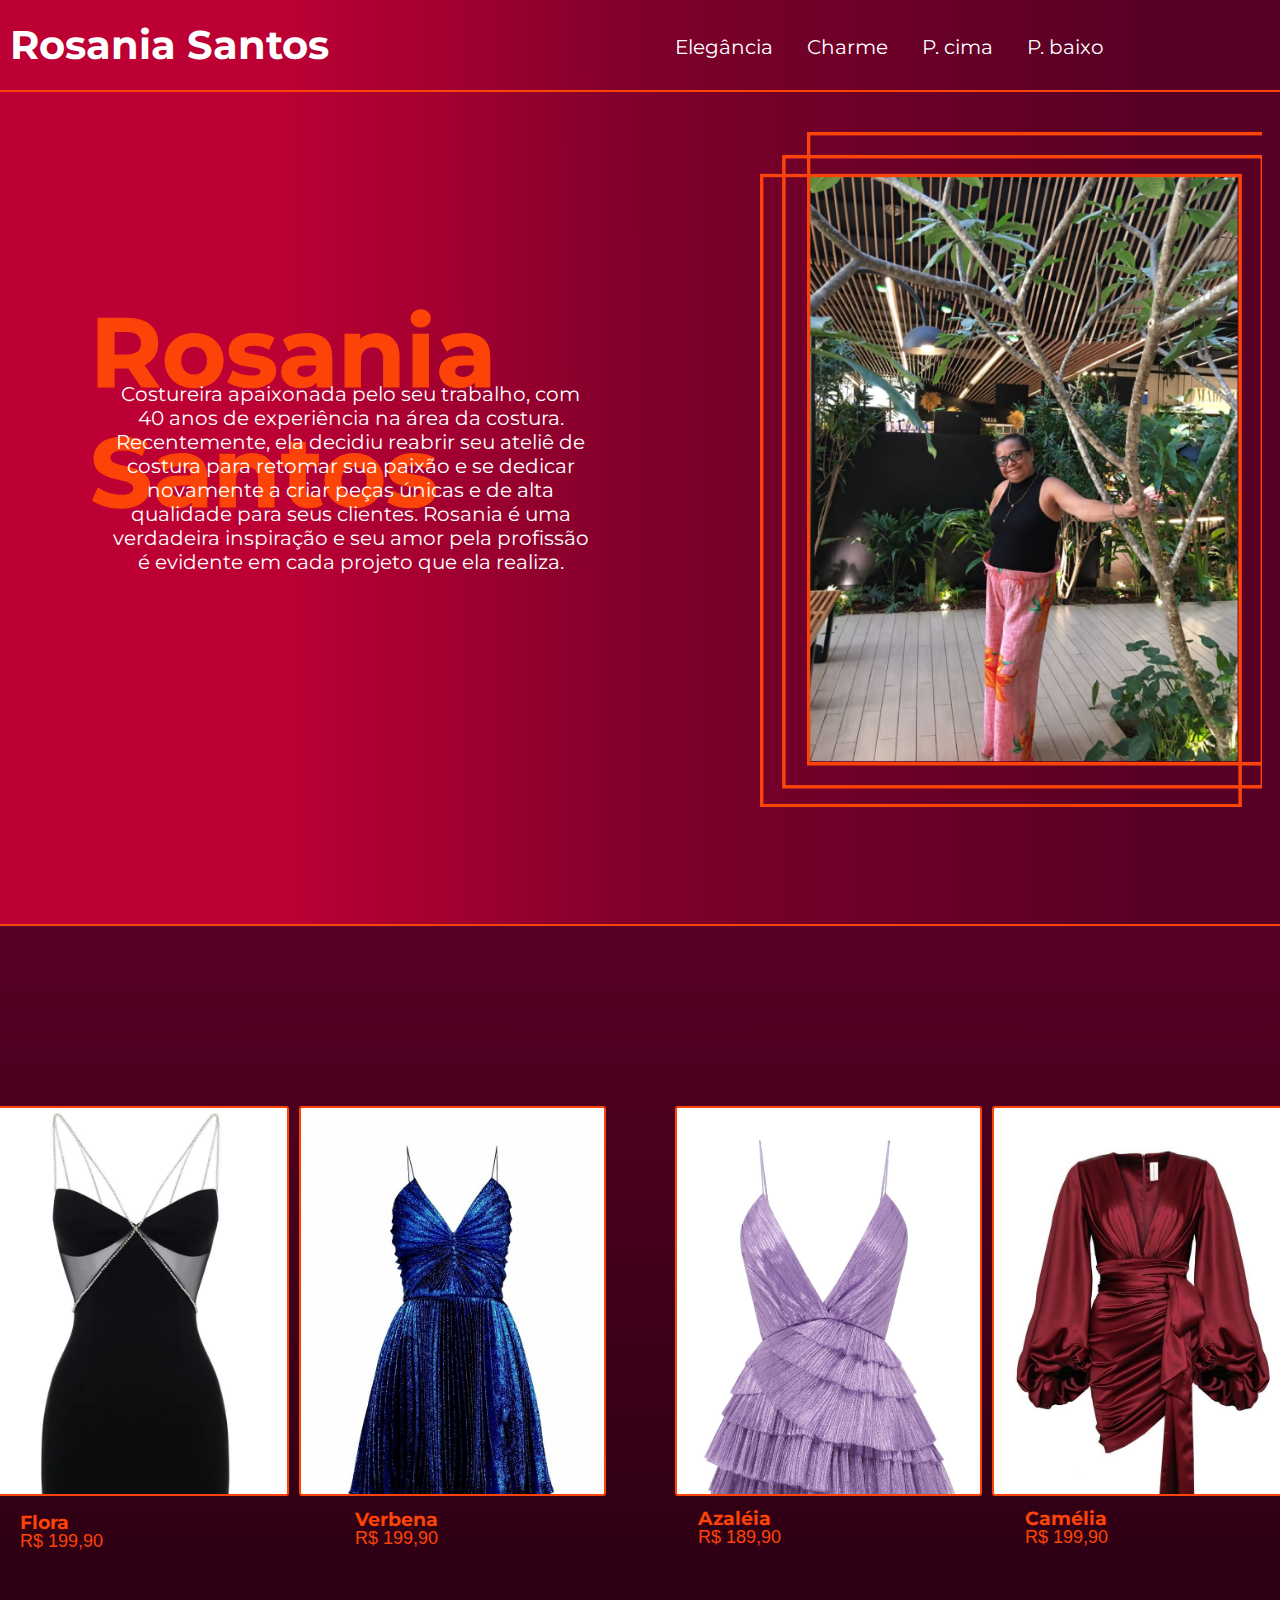
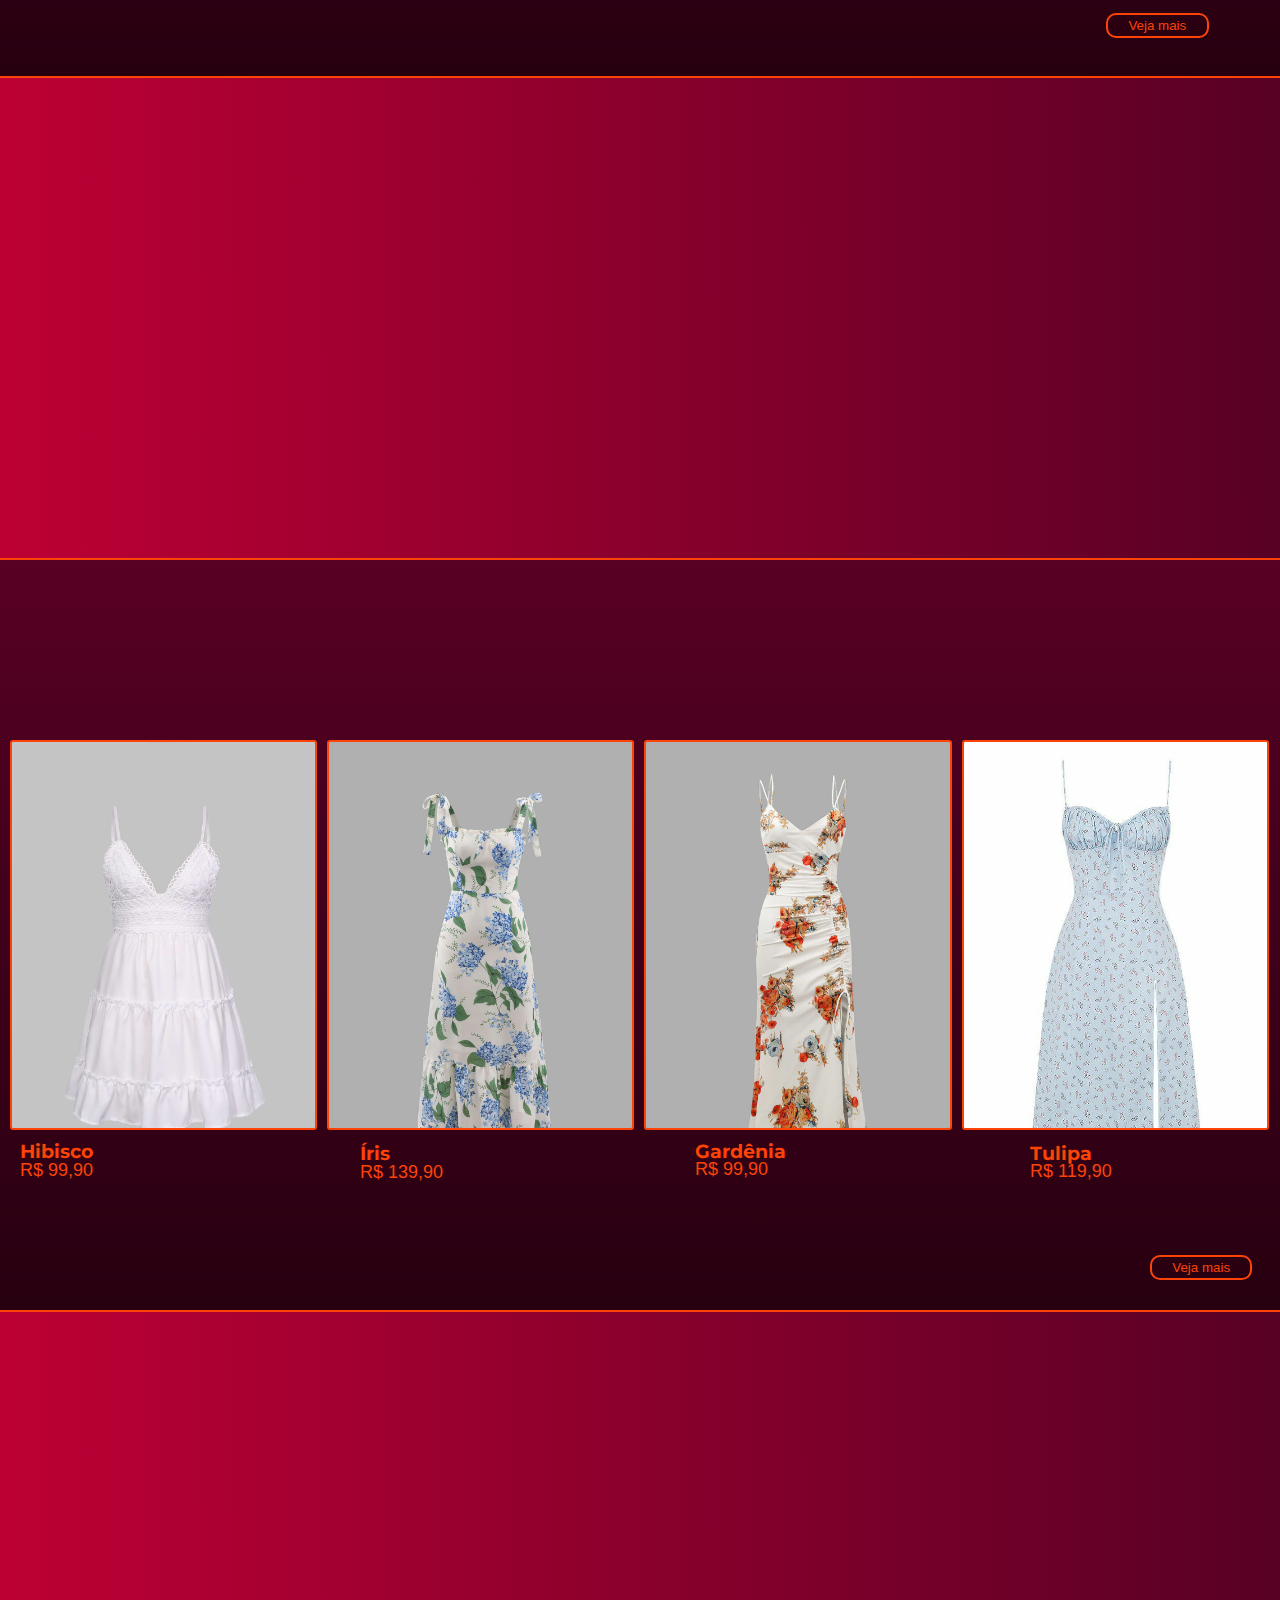
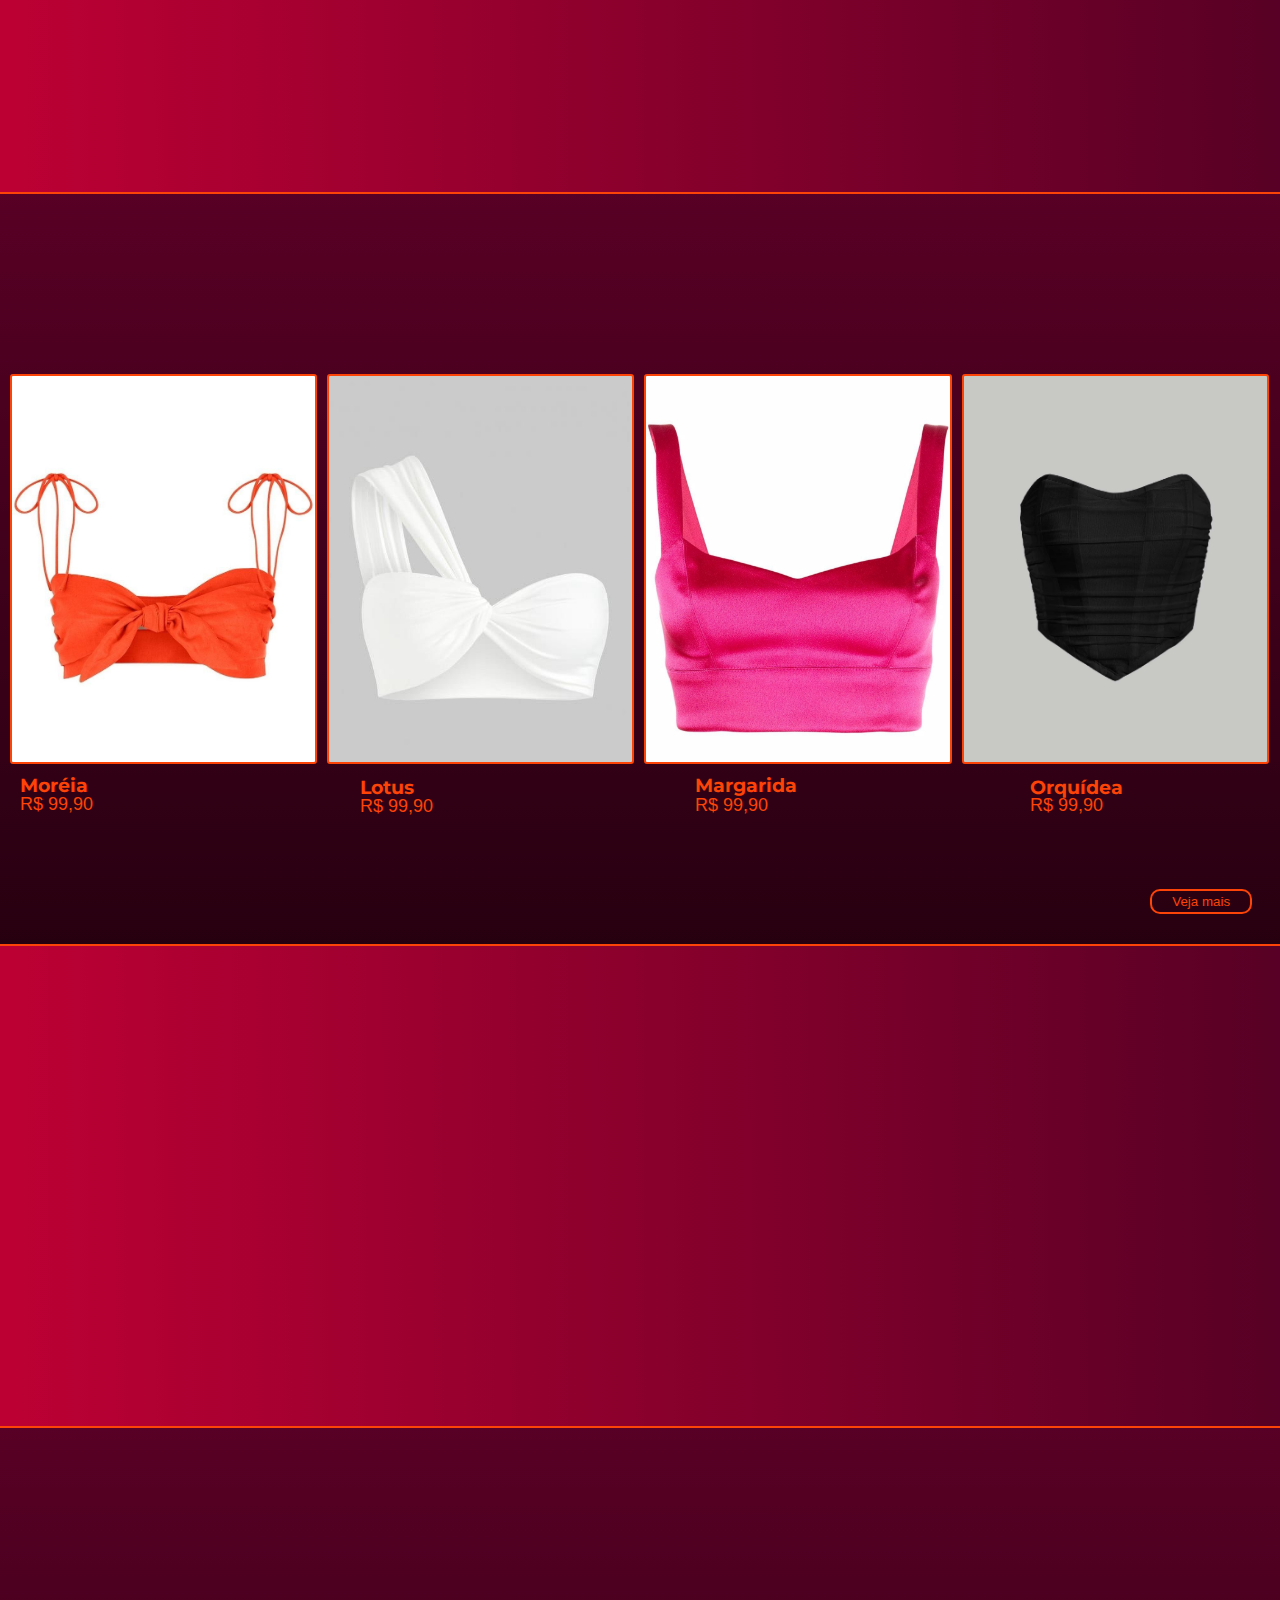
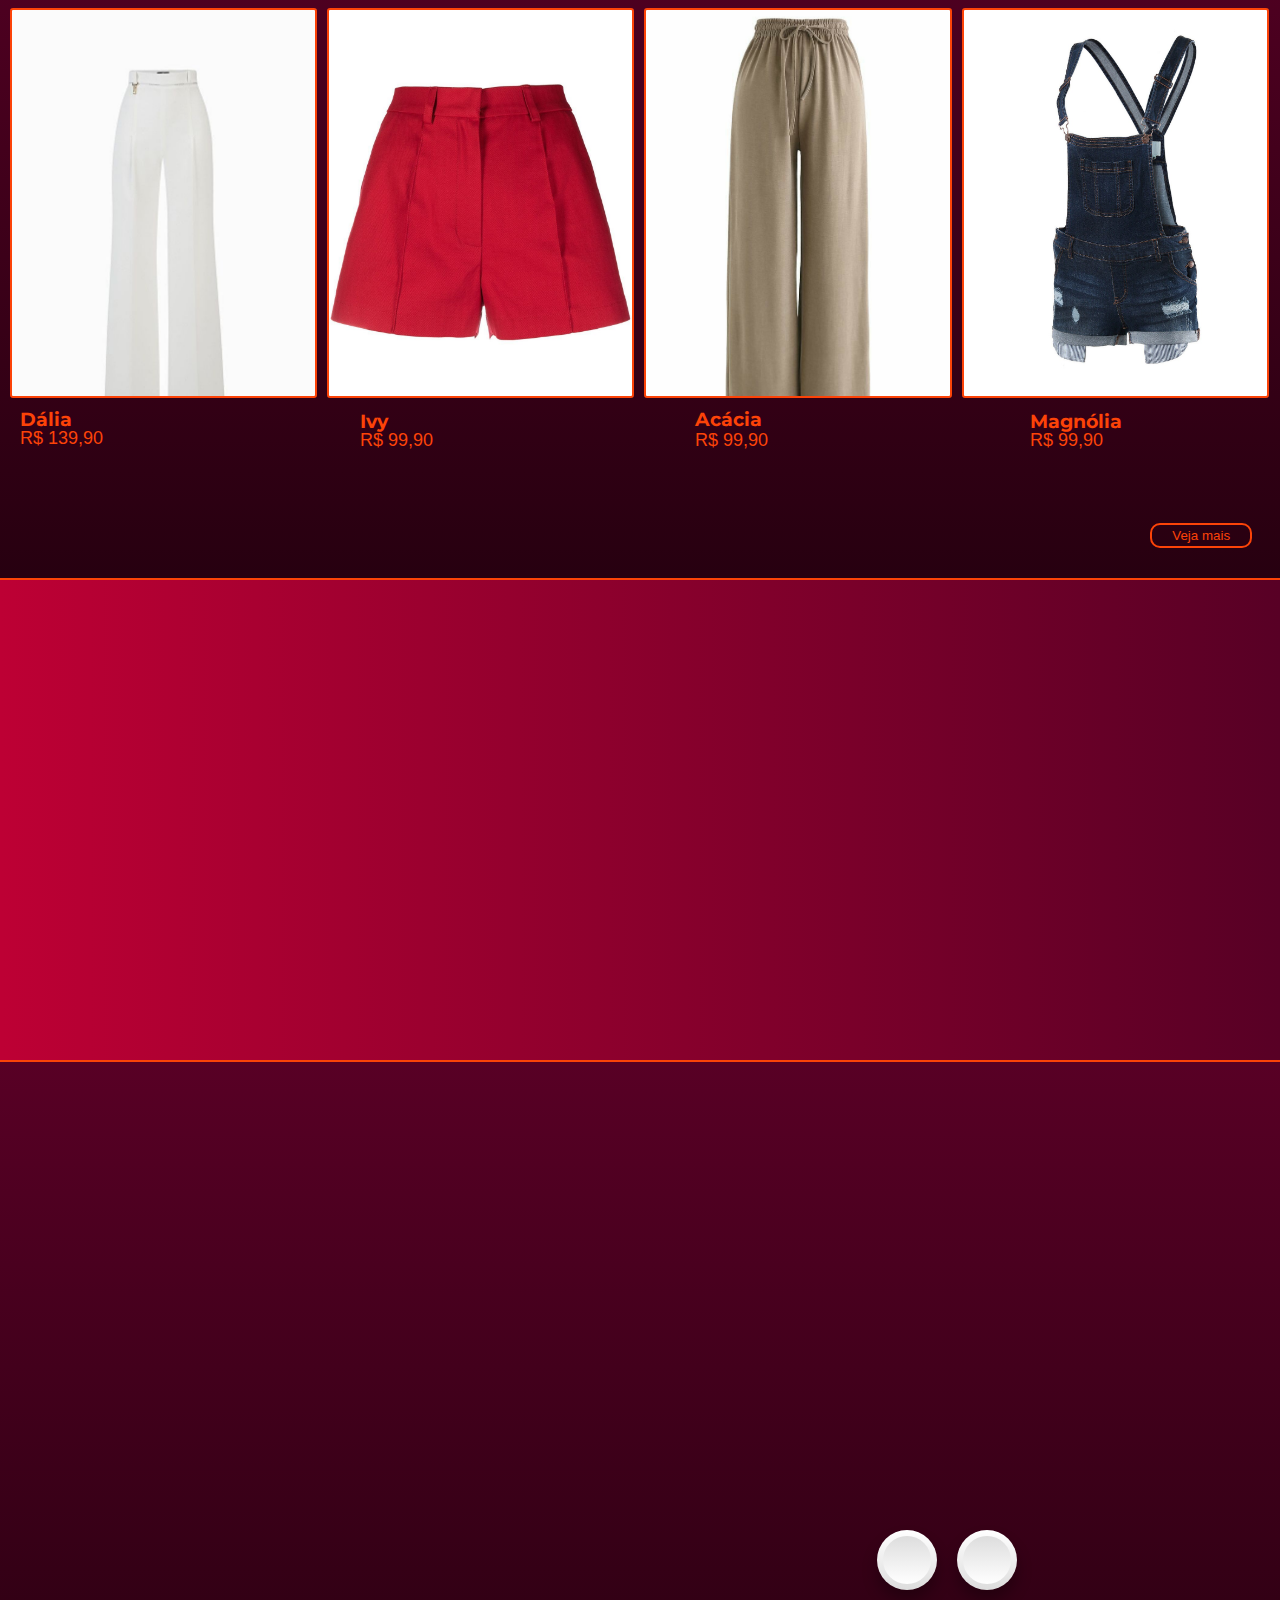
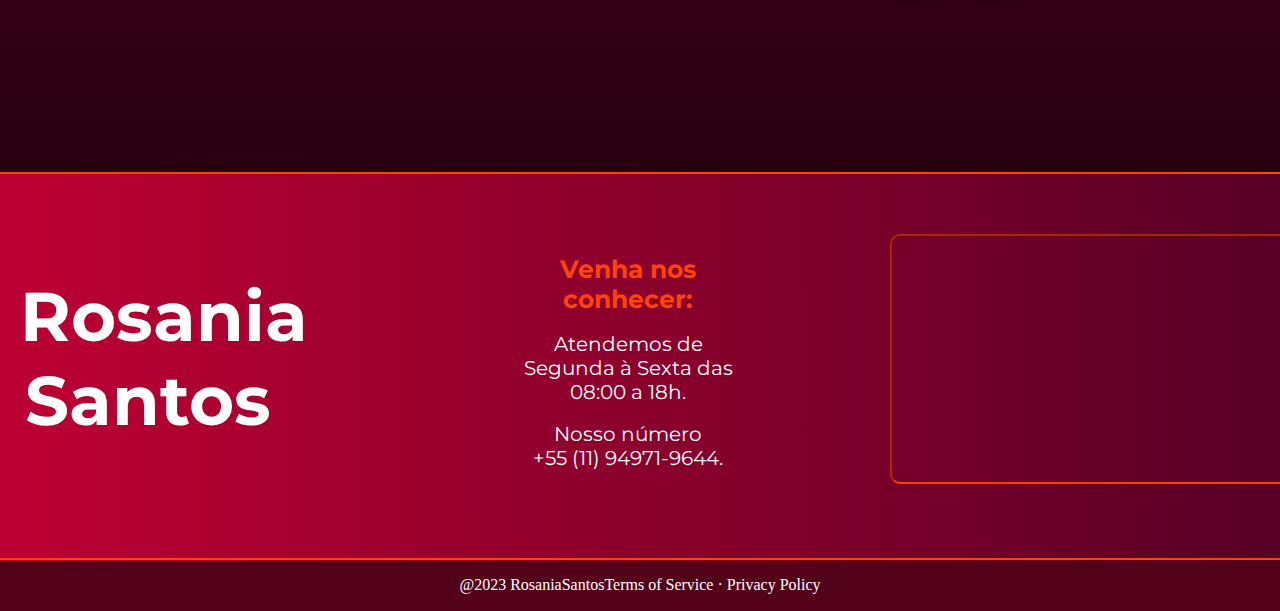
<file: index.html>
<!DOCTYPE html>
<html lang="en">
<head>
    <meta charset="UTF-8">
    <meta http-equiv="X-UA-Compatible" content="IE=edge">
    <meta name="viewport" content="width=device-width, initial-scale=1.0">
    <title>Rosania Santos</title>
    <link rel="stylesheet" href="https://cdnjs.cloudflare.com/ajax/libs/font-awesome/6.3.0/css/all.min.css" integrity="sha512-SzlrxWUlpfuzQ+pcUCosxcglQRNAq/DZjVsC0lE40xsADsfeQoEypE+enwcOiGjk/bSuGGKHEyjSoQ1zVisanQ==" crossorigin="anonymous" referrerpolicy="no-referrer" />
    <link rel="stylesheet" href="./style.css" type="text/css">
    <link rel="preconnect" href="https://fonts.googleapis.com">
    <link rel="preconnect" href="https://fonts.gstatic.com" crossorigin>
    <link rel="stylesheet" href="https://cdnjs.cloudflare.com/ajax/libs/font-awesome/6.3.0/css/all.min.css" integrity="sha512-SzlrxWUlpfuzQ+pcUCosxcglQRNAq/DZjVsC0lE40xsADsfeQoEypE+enwcOiGjk/bSuGGKHEyjSoQ1zVisanQ==" crossorigin="anonymous" referrerpolicy="no-referrer" />   
    <link href="https://fonts.googleapis.com/css2?family=Montserrat:wght@100&display=swap" rel="stylesheet">
    <link href="https://unpkg.com/aos@2.3.1/dist/aos.css" rel="stylesheet">
</head>
<body>
    <main>
        <header>
            <h1>Rosania Santos</h1>
            <nav class="nav" id="nav">
                <ul>
                    <li><a href="#">Elegância</a></li>
                    <li><a href="#">Charme</a></li>
                    <li><a href="#">P. cima</a></li>
                    <li><a href="#">P. baixo</a></li>
                  </ul>
            </nav>
            <div class="fast">
                <a href="Usuario/index.html"><i class="fa-solid fa-user fa-2x"></i></a>
                <i class="fa-solid fa-cart-shopping fa-2x"></i>
            </div>
        </header>
        <div class="linha"></div>
        <section>
            <div class="santos">
                <div id="h1"><h1>Rosania Santos</h1></div>
                <div id="p"><p>Costureira apaixonada pelo seu trabalho, com 40 anos de experiência na área da costura. Recentemente, ela decidiu reabrir seu ateliê de costura para retomar sua paixão e se dedicar novamente a criar peças únicas e de alta qualidade para seus clientes. Rosania é uma verdadeira inspiração e seu amor pela profissão é evidente em cada projeto que ela realiza.</p>
                </div>
            </div>
            
            <div class="container">
                <div class="imagem1"></div>
            </div>
        </section>
        <div class="linha"></div>
        <section class="elegancia">
            <div data-aos="fade-right" style="transition: 2.2s;">
                <div class="eleg">
                    <h1 class="eleg"> Elegância</h1>
                </div>
            </div>

            <div class="ele"></div>
            <div class="ele1"></div>
            <div class="ele3"></div>
            <div class="ele4"></div>

            <div class="valores">
                <div id="ele">
                    <h4>Flora</h4>
                    <p>R$ 199,90</p>
                </div>
                <div id="ele1">
                    <h4>Verbena</h4>
                    <p>R$ 199,90</p>
                </div>
                <div id="ele3">
                    <h4>Azaléia</h4>
                    <p>R$ 189,90</p>
                </div>
                <div id="ele4">
                    <h4>Camélia</h4>
                    <p>R$ 199,90</p>
                </div>
                
                    <button id="ele5">Veja mais</button>
            </div>
        </section>
        <div class="linha"></div>
        <section class="container2">
            <div data-aos="fade-right" style="transition: 2.2s;">
                <div id="gabriela"></div>   
                    <div id="gab">
                        <h1 id="h11">Gabriela Silva</h1>
                        <p id="pp">Vestido hortência</p>
                        <button id="gab5">Veja mais</button>
                    </div>
                </div>
            </div>
            
        </section>
        <div class="linha"></div>
        <section class="charme">
            <div data-aos="fade-right" style="transition: 2.2s;">
                <div class="charm">
                    <h1 class="char"> Charme</h1>
                </div>
            </div>
           
            <div class="ela"></div>
            <div class="ela1"></div>
            <div class="ela3"></div>
            <div class="ela4"></div>

            <div class="valores1">
                <div id="elee1">
                    <h4>Hibisco</h4>
                    <p>R$ 99,90</p>
                </div>
                <div id="ele11">
                    <h4>Íris</h4>
                    <p>R$ 139,90</p>
                </div>
                <div id="ele33">
                    <h4>Gardênia</h4>
                    <p>R$ 99,90</p>
                </div>
                <div id="ele44">
                    <h4>Tulipa</h4>
                    <p>R$ 119,90</p>
                </div>
                    <button id="ele55">Veja mais</button>
            </div>
        </section>
        <div class="linha"></div>
        <section class="container3">
            <div data-aos="fade-right" style="transition: 2.2s;">
                <div id="amara"></div>
            <div id="ama">
                <h1 id="h111">Amara Lopez</h1>
                <p id="ppp">Vestido Magnólia</p>
                <button id="ama5">Veja mais</button>
            </div>
            </div>
            
        </section>
        <div class="linha"></div>
        <section class="parte_cima">
            <div data-aos="fade-right" style="transition: 2.2s;">
                <div class="cima">
                    <h1 class="cim"> Parte de cima</h1>
                </div>
            </div>
            
            <div class="eli"></div>
            <div class="eli1"></div>
            <div class="eli3"></div>
            <div class="eli4"></div>

            <div class="valores2">
                <div id="eli1">
                    <h4>Moréia</h4>
                    <p>R$ 99,90</p>
                </div>
                <div id="eli11">
                    <h4>Lotus</h4>
                    <p>R$ 99,90</p>
                </div>
                <div id="eli33">
                    <h4>Margarida</h4>
                    <p>R$ 99,90</p>
                </div>
                <div id="eli44">
                    <h4>Orquídea</h4>
                    <p>R$ 99,90</p>
                </div>
                    <button id="eli55">Veja mais</button>
            </div>
        </section>
        <div class="linha"></div>
        <section class="container4">
            <div data-aos="fade-right" style="transition: 2.2s;">
                <div id="larissa"></div>
                <div id="lari">
                    <h1 id="h12">Larissa Ramos</h1>
                    <p id="p2">Cropped Rosa</p>
                    <button id="lari5">Veja mais</button>
                </div>
            </div>
        </section>
        <div class="linha"></div>
        <section class="parte_baixo">
            <div data-aos="fade-right" style="transition: 2.2s;">
                <div class="baixo">
                    <h1> Parte de baixo</h1>
                </div>
            </div>  
 
            <div class="elo"></div>
            <div class="elo1"></div>
            <div class="elo3"></div>
            <div class="elo4"></div>

            <div class="valores3">
                <div id="elo1">
                    <h4>Dália</h4>
                    <p>R$ 139,90</p>
                </div>
                <div id="elo11">
                    <h4>Ivy</h4>
                    <p>R$ 99,90</p>
                </div>
                <div id="elo33">
                    <h4>Acácia</h4>
                    <p>R$ 99,90</p>
                </div>
                <div id="elo44">
                    <h4>Magnólia</h4>
                    <p>R$ 99,90</p>
                </div>
                    <button id="elo55">Veja mais</button>
            </div>
        </section>
        <div class="linha"></div>
        <section class="container5">
            <div data-aos="fade-right" style="transition: 2.2s;">
                <div id="maria"></div>
                <div>
                    <h1 id="h13">Maria Rodrigues</h1>
                    <p id="p3">Calça Jasmin</p>
                    <button id="mari5">Veja mais</button>
                </div>
            </section></div>
        <div class="linha"></div>
        <section class="atendimento">
            <div data-aos="fade-right" style="transition: 2.2s;">
                <div class="atender">
                <h1> Atendimento</h1>
                <p id="p4">Além de atendermos pelo Instagram, gostaríamos de lembrar que temos outros meios de contato disponíveis, como o WhatsApp. Estamos sempre disponíveis para ajudar em qualquer dúvida ou questão que você possa ter. Não hesite em entrar em contato conosco através de qualquer um dos nossos canais de comunicação.</p>
            </div>
            </div>
            
            <div data-aos="fade-up" style="transition: 2.2s;">
                <div id="Imagem0"></div>
            </div>
           
            <div id="Xu">
                <ul>
                    <li><a href="#"><i class="fab fa-instagram" aria-hidden="true"></i></a></li>
                    <li><a href="#"><i class="fab fa-whatsapp" aria-hidden="true"></i></a></li>
                </ul>
            </div>
            
            
        </section>
        <div class="linha"></div>
    </main>
    <footer>
        <div class="logo_footer">
            <h1>Rosania <br />Santos</h1>
        </div>
        <div class="informacoes">
            <h3>Venha nos conhecer:</h3>
            <br />
                <p>Atendemos de<br />Segunda à Sexta das 08:00 a 18h.</p>
                <br />
                <p>Nosso número <br />+55 (11) 94971-9644.</p>
        </div>
        <div class="mapa">
            <iframe src="https://www.google.com/maps/embed?pb=!1m18!1m12!1m3!1d3659.8796670441875!2d-46.42994932536193!3d-23.4648046580506!2m3!1f0!2f0!3f0!3m2!1i1024!2i768!4f13.1!3m3!1m2!1s0x94ce623af8b869cf%3A0xebecdc57e8527528!2sAv.%20Roteiro%2C%20255%20-%20Jardim%20Dona%20Luiza%2C%20Guarulhos%20-%20SP%2C%2007270-520!5e0!3m2!1spt-BR!2sbr!4v1682086805206!5m2!1spt-BR!2sbr" width="400" height="250" style="border-radius:10px;
            border-color: #FF3E00;" allowfullscreen="" loading="lazy" referrerpolicy="no-referrer-when-downgrade"></iframe>
        </div>
        <div class="linha"></div>
        <div class="final">
            <p>@2023 RosaniaSantosTerms of Service · Privacy Policy</p>
        </div>

        
    </footer>
    <script src="https://unpkg.com/aos@2.3.1/dist/aos.js"></script>
    <div vw class="enabled">
        <div vw-access-button class="active"></div>
        <div vw-plugin-wrapper>
          <div class="vw-plugin-top-wrapper"></div>
        </div>
      </div>
      <script src="https://vlibras.gov.br/app/vlibras-plugin.js"></script>
      <script>
        new window.VLibras.Widget('https://vlibras.gov.br/app');
      </script>
</body>
    <script>
  AOS.init();
</script>
</html>
</file>
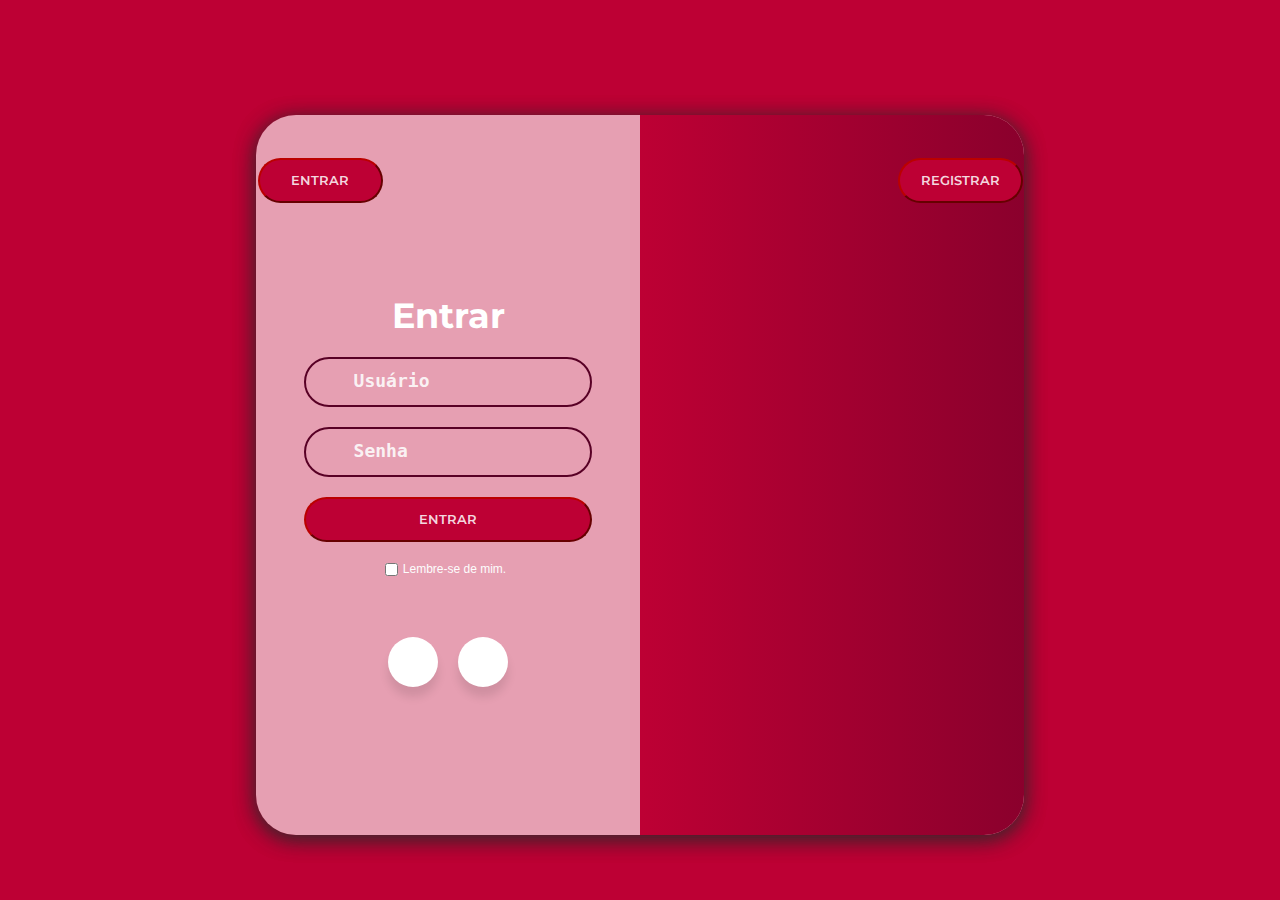
<file: Usuario/index.html>
<!DOCTYPE html>
<html lang="en">
<head>
    <meta charset="UTF-8">
    <meta http-equiv="X-UA-Compatible" content="IE=edge">
    <meta name="viewport" content="width=device-width, initial-scale=1.0">
    <link rel="stylesheet" href="https://cdnjs.cloudflare.com/ajax/libs/font-awesome/6.3.0/css/all.min.css" integrity="sha512-SzlrxWUlpfuzQ+pcUCosxcglQRNAq/DZjVsC0lE40xsADsfeQoEypE+enwcOiGjk/bSuGGKHEyjSoQ1zVisanQ==" crossorigin="anonymous" referrerpolicy="no-referrer" />
    <link rel="stylesheet" href="../Usuario/style.css" type="text/css">
    <link href="https://fonts.googleapis.com/css2?family=Montserrat:wght@100&display=swap" rel="stylesheet">
    <link href="https://unpkg.com/aos@2.3.1/dist/aos.css" rel="stylesheet">
        <title>Usuário</title>
</head>
<body>
    <main>       
            <div class="container">
                <div class="signin-signup">
                    <form action="" class="sign-in-form">
                        <h2 class="title">Entrar</h2>
                        <div class="input-field">
                            <i class="fas fa-user"></i>
                            <input type="text" placeholder="Usuário">
                        </div>
                        <div class="input-field">
                            <i class="fas fa-lock"></i>
                            <input type="password"  required placeholder="Senha">
                        </div>
                        <input type="submit" id="submit"value="Entrar" class="btn">
                        <div class="support">
                            <div class="remember">
                                <span class="yes"><input type="checkbox" name="opçao1" value="sim" ></span>
                                <span class="span"> Lembre-se de mim.</a></span>
                            </div>
                        </div>
                        <div class="login_footer">
                            
                        </div>
                        <div>
                            <ul class="wrapper">
                                <li class="icon instagram">
                                    <span class="tooltip">Instagram</span>
                                    <span><i class="fab fa-instagram"></i></span>
                                  </li>
                                  <li class="icon whatsapp">
                                    <span class="tooltip">WatsApp</span>
                                    <span><i class="fab fa-whatsapp"></i></span>
                                </li>
                            </ul>
                            
                        </div>
                      </form>
    
                     <form action="" class="sign-up-form">
                        <h2 class="title">Registrar</h2>
                        <div class="input-field">
                            <i class="fas fa-user"></i>
                            <input type="text" placeholder="Usuário">
                        </div>
                        <div class="input-field">
                            <i class="fas fa-envelope"></i>
                            <input type="email" required placeholder="E-mail">
                        </div>
                        <div class="input-field">
                            <i class="fas fa-lock"></i>
                            <input type="password" required placeholder="Senha">
                        </div>
                        <input type="submit" id="submit" value="Registrar" class="btn">
                        <div class="support">
                            <div class="remember">
                                <span class="yes"><input type="checkbox" name="opçao1" value="sim" id="yes"></span>
                                <span class="span">Li e concordo com os termos e serviços.</span>
                            </div>
                        </div>
                        <div>
                            <ul class="wrapper">
                                <li class="icon instagram">
                                    <span class="tooltip">Instagram</span>
                                    <span><i class="fab fa-instagram"></i></span>
                                  </li>
                                  <li class="icon whatsapp">
                                    <span class="tooltip">WatsApp</span>
                                    <span><i class="fab fa-whatsapp"></i></span>
                                </li>
                            </ul>
                            
                        </div>

                    </form>
                </div>    
            </div>
            <div class="panels-container">
                <div class="panel left-panel">
                    <div class="content">
                        <button class="btn" id="sign-in-btn">Entrar</button>
                    </div>
                </div>
                <div class="panel right-panel">
                    <div class="content">
                        <button class="btn" id="sign-up-btn">Registrar</button>
                    </div>

                   
                </div>
            </div>
    </main>

    <script src="../Usuario/usuario.js"></script>
    <div vw class="enabled">
        <div vw-access-button class="active"></div>
        <div vw-plugin-wrapper>
          <div class="vw-plugin-top-wrapper"></div>
        </div>
      </div>
      <script src="https://vlibras.gov.br/app/vlibras-plugin.js"></script>
      <script>
        new window.VLibras.Widget('https://vlibras.gov.br/app');
      </script>
</body>
</html>
</file>
<file: style.css>
@import url('https://fonts.googleapis.com/css2?family=Montserrat:wght@100&display=swap');


* {
    margin: 0;
    padding: 0;
    box-sizing: border-box;
}

.html {
    scroll-behavior: smooth;
  }
  
main {
    position: relative;
    width: 100%;
    height: auto;
}

body {
    position: relative;
    width: 100%;
    height: auto;
}

header {
    width: 100%;
    height: 90px;
    background: linear-gradient(89.8deg, #BD0034 0.4%, #BD0034 20.96%, #A20030 34.98%, #7F002B 50.03%, #6E0028 66.64%, #580025 89.99%);
}

header h1 {
    width: 30%;
    position: relative;
    font-family: 'Montserrat', sans-serif;
    font-style: normal;
    color: #FFf;
    top: 20px;
    left: 10px;
    font-size: 40px;
    display: flex;
    float: left;
}


.nav {
    width: 50%;
    height: 40px;
    position: relative;
    display: flex;
    left: 180px;
    top: 25px;
    margin: auto;
    justify-content: space-around;
    text-align: center;
    float: left;
}
.nav li{
    list-style: none;
    font-family: 'Montserrat', sans-serif;
    font-style:normal;
    font-size: 20px;
    display: inline-block;
    margin: 10px;
    margin-left: 20px;
}

.nav a {
    text-decoration: none;
    color:#FFf;
}

.nav a:hover {
    color:#FC4308;
    transition: 1.2s;
}

.linha {
    border: 1px solid #FC4308;
}

.fast {
    position: relative;
    width: 6%;
    display: flex;
    float: left;
    height: 30px;
    top: 30px;
    left: 150px;
    justify-content: space-between;
}

.fast i {
    color: #fff;
    cursor: pointer;
}

.fast i:hover {
    color: #e93a00;
    transition: 1.2s;
}

section {
    width: 100%;
    height: 832px;
    background: linear-gradient(89.8deg, #BD0034 0.4%, #BD0034 20.96%, #A20030 34.98%, #7F002B 50.03%, #6E0028 66.64%, #580025 89.99%);
}

.container {
    position: relative;
    background-size: cover;
    width: 39.2%;
    background: url(./assets/Rosania.png);
    background-size: cover;
    height: 81.1%;
    display: flex;
    float: left;
    left: 760px;
    top: -360px;
}

.santos {
    position: relative;
    width: 42%;
    box-sizing: border-box;
    height: 400px;
    top: 200px;
    left: 90px;
}

#h1 {
    position: relative;
    font-size: 49px;
    width: 100%;
    height: 90px;
    display: flex;
    clear: left;
    color: #FC4308;
    font-family: 'Montserrat', sans-serif;
    font-style:normal;
    -webkit-text-stroke-color: #FC4308;/*borda da escrita*/
    -webkit-text-stroke-width: 1.2px;
}


#p {
    position: relative;
    width: 90%;
    height: 150px;
    color: #ffffff;
    font-family: 'Montserrat', sans-serif;
    font-style:normal;
    left: 19px; 
    font-size: 20px;
    text-align: center;
}

.elegancia {
    width: 100%;
    height: 750px;
    background: linear-gradient(180deg, #580025 0%, #270010 100%);
}

.eleg h1{
    position: relative;
    width: 100%;
    height: 30px;
    margin: auto;
    left: -460px;
    color: #FC4308;
    font-family: 'Montserrat', sans-serif;
    font-style:normal;
    font-size: 55px;
    top: 80px;
}
/*esse*/
.ele {
    position: relative;
    width: 24%;
    height: 390px;
    top: 150px;
    left: -520px;
    display: flex;
    float: left;
    border: 2px solid #fc4308;
    border-radius: 3px;
    cursor: pointer;
    background: url(./assets/Elegante1.jpg);
    background-size: cover;
    transition: 1.2s;
    z-index: 1;
}

.ele:hover {
    background: url(./assets/elegante_costa1.jpg) ;
    background-size: cover;
    transition: 1.2s;
}

.ele1 {
    position: relative;
    width: 24%;
    height: 390px;
    top: 150px;
    left: -510px;
    display: flex;
    float: left;
    border: 2px solid #fc4308;
    border-radius: 3px;
    cursor: pointer;
   background: url(./assets/Elegante3.jpg);
   background-size: cover;
   transition: 1.2s;
   z-index: 2;
}
.ele1:hover {
    background: url(./assets/elegante_pose2.jpg) ;
    background-size: cover;
    transition: 1.2s;
}
.ele3 {
    position: relative;
    width: 24%;
    height: 390px;
    top: -240px;
    left: 675px;
    display: flex;
    float: left;
    border-radius: 3px;
    background: url(./assets/elegante_5.jpg);
    background-size: cover;
    z-index: 3;
    transition: 1.2s;
    cursor: pointer;
    border: 2px solid #fc4308;
}

.ele3:hover {
    background: url(./assets/elegante_5costa.jpg) ;
    background-size: cover;
    transition: 1.2s;
}
.ele4 {
    position: relative;
    width: 24%;
    height: 390px;
    top: -240px;
    left: 685px;
    display: flex;
    float: left;
    border: 2px solid #fc4308;
    border-radius: 3px;
    transition: 1.2s;
    cursor: pointer;
    background: url(./assets/santos5.jpg);
    background-size: cover;
    z-index: 4;
}
.ele4:hover {
    background: url(./assets/santos5_costas.jpg);
    background-size: cover;
    transition: 1.2s;
}
.valores {
    position: relative;
    width: 100%;
    height: 90px;
    top: 545px;
}

#ele {
    position: relative;
    width: 20%;
    height: 70px;
    left: 20px;
}

#ele h4 {
    position: relative;
    width:100%;
    height: 0px;
    color:#fc4308;
    top:-770px;
    font-family: 'Montserrat', sans-serif;
    font-style:normal;
    font-size: 19px;
    margin-top: 8px;
}

#ele p {
    position: relative;
    width:100%;
    height: 0px;
    color:#fc4308;
    top:-750px;
    font-family: Arial, Helvetica, sans-serif;
    font-style:normal;
    font-size: 18px;
    margin-top: 10px;
}

#ele1 {
    position: relative;
    width: 20%;
    height: 70px;
    left: 355px;
    top: -78px;
}
#ele1 h4 {
    position: relative;
    width:100%;
    height: 0px;
    color:#fc4308;
    top: -695px;
    font-family: 'Montserrat', sans-serif;
    font-style:normal;
    background-color: #A20030;
    font-size: 19px;
    margin-top: 8px;
}

#ele1 p {
    position: relative;
    width:100%;
    height: 0px;
    color:#fc4308;
    top:-675px;
    font-family: Arial, Helvetica, sans-serif;
    font-style:normal;
    font-size: 18px;
    margin-top: 10px;
}

#ele3 {
    position: relative;
    width: 20%;
    height: 70px;
    left: 698px;
    top: -156px;
}

#ele3 h4 {
    position: relative;
    width:100%;
    height: 0px;
    color:#fc4308;
    top: -618px;
    font-family: 'Montserrat', sans-serif;
    font-style:normal;
    background-color: #A20030;
    font-size: 19px;
    margin-top: 8px;
}

#ele3 p {
    position: relative;
    width:100%;
    height: 0px;
    color:#fc4308;
    top:-598px;
    font-family: Arial, Helvetica, sans-serif;
    font-style:normal;
    font-size: 18px;
    margin-top: 10px;
}

#ele4 {
    position: relative;
    width: 20%;
    height: 70px;
    left: 1025px;
    top: -234px;
}

#ele4 h4 {
    position: relative;
    width:100%;
    height: 0px;
    color:#fc4308;
    top: -540px;
    font-family: 'Montserrat', sans-serif;
    font-style:normal;
    background-color: #A20030;
    font-size: 19px;
    margin-top: 8px;
}

#ele4 p {
    position: relative;
    width:100%;
    height: 0px;
    color:#fc4308;
    top:-520px;
    font-family: Arial, Helvetica, sans-serif;
    font-style:normal;
    font-size: 18px;
    margin-top: 10px;
}

#ele5 {
    position: relative;
    width: 8%;
    height: 25px;
    left: -10px;
    top: -200px;
    color:#fc4308;
    background-color: #ffffff00;
    border: 2px solid #fc4308;
    border-radius: 10px;
    cursor: pointer;
}

#ele5:hover {
    color:#f03e03;
    cursor: pointer;
}


.container2 {
    position: relative;
    width: 100%;
    height: 480px;
    background: linear-gradient(89.88deg, #BD0034 0.15%, #580025 99.94%);
}

#gabriela {
    position: relative;
    width: 35%;
    height: 456.2px;
    left: 865px;
    top: 12px;
    cursor: pointer;
    background: url(./assets/Gabriela.png);
    background-size: cover;
}

.gab {
    position: relative;
    width: 40%;
    box-sizing: border-box;
    height: 400px;
    top: -200px;
    left: 90px;
    background-color: #FFf;
}

#h11 {
    position: relative;
    font-size: 60px;
    width: 40%;
    height: 90px;
    display: flex;
    clear: left;
    top: -325px;
    left: 190px;
    color: #FC4308;
    font-family: 'Montserrat', sans-serif;
    font-style:normal;
}

#pp {
    position: relative;
    width: 40%;
    height: 120px;
    color: #ffffff;
    top: -330px;
    left: 250px;
    font-family: 'Montserrat', sans-serif;
    font-style:normal; 
    font-size: 30px;
}

#gab5 {
    position: relative;
    width: 9%;
    height: 40px;
    left: 320px;
    top: -390px;
    color:#fc4308;
    background-color: #ffffff00;
    border: 2px solid #fc4308;
    border-radius: 10px;
    cursor: pointer;
}

#gab5:hover {
    color:#f03e03;
    cursor: pointer;
}

.charme {
    width: 100%;
    height: 750px;
    background: linear-gradient(180deg, #580025 0%, #270010 100%);
}

.charm {
    position:relative;
    top: 70px;
    width: 20%;
    height: 30px;
    color: #FC4308;
    left: 50px;
    font-family: 'Montserrat', sans-serif;
    font-style:normal;
    font-size: 40px;
}

.ela {
    position: relative;
    width: 24%;
    height: 390px;
    top: 150px;
    left: 10px;
    display: flex;
    float: left;
    border: 2px solid #fc4308;
    border-radius: 3px;
    cursor: pointer;
    background: url(./assets/verão1.jpg);
    background-size: cover;
    transition: 1.2s;
    z-index: 1;
}

.ela:hover {
    background: url(./assets/verão01_costas.png) ;
    background-size: cover;
    transition: 1.2s;
}
.ela1 {
    position: relative;
    width: 24%;
    height: 390px;
    top: 150px;
    left: 20px;
    display: flex;
    float: left;
    border: 2px solid #fc4308;
    border-radius: 3px;
    cursor: pointer;
    background: url(./assets/verau2.png);
    background-size: cover;
    z-index: 2;
    transition: 1.2s;
}
.ela1:hover {
    background: url(./assets/verao2.png) ;
    background-size: cover;
    transition: 1.2s;
}

.ela3 {
    position: relative;
    width: 24%;
    height: 390px;
    top: 150px;
    left: 30px;
    display: flex;
    float: left;
    border: 2px solid #fc4308;
    border-radius: 3px;
    cursor: pointer;
    background: url(./assets/verão2.png);
    background-size: cover;
    transition: 1.2s;
    z-index: 3;
}
.ela3:hover {
    background: url(./assets/verão2_costas.png) ;
    background-size: cover;
    transition: 1.2s;
}

.ela4 {
    position: relative;
    width: 24%;
    height: 390px;
    top: 150px;
    left: 40px;
    display: flex;
    float: left;
    border: 2px solid #fc4308;
    border-radius: 3px;
    cursor: pointer;
    background: url(./assets/charme4.jpg);
    background-size: cover;
    z-index: 3;
    transition: 1.2s;
}
.ela4:hover {
    background: url(./assets/verao.jpg) ;
    background-size: cover;
    transition: 1.2s;
}

.valores1 {
    position: relative;
    width: 100%;
    height: 90px;
    top: 545px;
}


#elee1 {
    position: relative;
    width: 20%;
    height: 70px;
    left: 20px;
}

#elee1 h4 {
    position: relative;
    width:100%;
    height: 0px;
    color:#fc4308;
    top:-385px;
    font-family: 'Montserrat', sans-serif;
    font-style:normal;
    font-size: 19px;
    margin-top: 8px;
}

#elee1 p {
    position: relative;
    width:100%;
    height: 0px;
    color:#fc4308;
    top:-365px;
    font-family: Arial, Helvetica, sans-serif;
    font-style:normal;
    font-size: 18px;
    margin-top: 10px;
}


#ele11 {
    position: relative;
    width: 20%;
    height: 70px;
    left: 360px;
    top: -78px;

}

#ele11 h4 {
    position: relative;
    width:100%;
    height: 0px;
    color:#fc4308;
    top:-305px;
    font-family: 'Montserrat', sans-serif;
    font-style:normal;
    font-size: 19px;
    margin-top: 8px;
}

#ele11 p {
    position: relative;
    width:100%;
    height: 0px;
    color:#fc4308;
    top:-285px;
    font-family: Arial, Helvetica, sans-serif;
    font-style:normal;
    font-size: 18px;
    margin-top: 10px;
}


#ele33 {
    position: relative;
    width: 20%;
    height: 70px;
    left: 695px;
    top: -156px;
}

#ele33 h4 {
    position: relative;
    width:100%;
    height: 0px;
    color:#fc4308;
    top:-229px;
    font-family: 'Montserrat', sans-serif;
    font-style:normal;
    font-size: 19px;
    margin-top: 8px;
}

#ele33 p {
    position: relative;
    width:100%;
    height: 0px;
    color:#fc4308;
    top:-210px;
    font-family: Arial, Helvetica, sans-serif;
    font-style:normal;
    font-size: 18px;
    margin-top: 10px;
}


#ele44 {
    position: relative;
    width: 20%;
    height: 70px;
    left: 1030px;
    top: -234px;
}

#ele44 h4 {
    position: relative;
    width:100%;
    height: 0px;
    color:#fc4308;
    top:-149px;
    font-family: 'Montserrat', sans-serif;
    font-style:normal;
    font-size: 19px;
    margin-top: 8px;
}

#ele44 p {
    position: relative;
    width:100%;
    height: 0px;
    color:#fc4308;
    top:-130px;
    font-family: Arial, Helvetica, sans-serif;
    font-style:normal;
    font-size: 18px;
    margin-top: 10px;
}

#ele55 {
    position: relative;
    width: 8%;
    height: 25px;
    left: 1150px;
    top: -270px;
    color:#fc4308;
    background-color: #ffffff00;
    border: 2px solid #fc4308;
    border-radius: 10px;
    cursor: pointer;
}

#ele55:hover {
    color:#f03e03;
    cursor: pointer;
}


.container3 {
    position: relative;
    width: 100%;
    height: 480px;
    background: linear-gradient(89.88deg, #BD0034 0.15%, #580025 99.94%);
}

#amara {
    position: relative;
    width: 35%;
    height: 456.2px;
    left: 15px;
    top: 12px;
    cursor: pointer;
    background: url(./assets/Amara.png);
    background-size: cover;
}

.ama {
    position: relative;
    width: 40%;
    box-sizing: border-box;
    height: 400px;
    top: -200px;
    left: 90px;
    background-color: #FFf;
}

#h111 {
    position: relative;
    font-size: 60px;
    width: 40%;
    height: 90px;
    display: flex;
    clear: left;
    top: -325px;
    left: 750px;
    color: #FC4308;
    font-family: 'Montserrat', sans-serif;
    font-style:normal;
}

#ppp {
    position: relative;
    width: 20%;
    height: 120px;
    color: #ffffff;
    top: -330px;
    left: 810px;
    font-family: 'Montserrat', sans-serif;
    font-style:normal; 
    font-size: 30px;
}

#ama5 {
    position: relative;
    width: 9%;
    height: 40px;
    left: 880px;
    top: -390px;
    color:#fc4308;
    background-color: #ffffff00;
    border: 2px solid #fc4308;
    border-radius: 10px;
    cursor: pointer;
}

#ama5:hover {
    color:#f03e03;
    cursor: pointer;
}

.parte_cima {
    width: 100%;
    height: 750px;
    background: linear-gradient(180deg, #580025 0%, #270010 100%);
}

.cima {
    position:relative;
    top: 70px;
    width: 40%;
    height: 30px;
    color: #FC4308;
    left: 50px;
    font-family: 'Montserrat', sans-serif;
    font-style:normal;
    font-size: 40px;
}

.eli {
    position: relative;
    width: 24%;
    height: 390px;
    top: 150px;
    left: 10px;
    display: flex;
    float: left;
    border: 2px solid #fc4308;
    border-radius: 3px;
    cursor: pointer;
    transition: 1.2s;
    background: url(./assets/cima1.jpg);
    background-size: cover;
    z-index: 1;
}

.eli:hover {
    background: url(./assets/cima1_costas.png);
    background-size: cover;
    transition: 1.2s;
}
.eli1 {
    position: relative;
    width: 24%;
    height: 390px;
    top: 150px;
    left: 20px;
    display: flex;
    float: left;
    border: 2px solid #fc4308;
    border-radius: 3px;
    cursor: pointer;
    transition: 1.2s;
    background: url(./assets/cima3.jpg);
    background-size: cover;
    z-index: 2;
}
.eli1:hover {
    background: url(./assets/cima3_costas.jpg);
    background-size: cover;
    transition: 1.2s;
}

.eli3 {
    position: relative;
    width: 24%;
    height: 390px;
    top: 150px;
    left: 30px;
    display: flex;
    float: left;
    border: 2px solid #fc4308;
    border-radius: 3px;
    cursor: pointer;
    transition: 1.2s;
    background: url(./assets/cima2.png);
    background-size: cover;
    z-index: 3;
}
.eli3:hover {
    background: url(./assets/cima2_costas.png);
    background-size: cover;
    transition: 1.2s;
}

.eli4 {
    position: relative;
    width: 24%;
    height: 390px;
    top: 150px;
    left: 40px;
    display: flex;
    float: left;
    border: 2px solid #fc4308;
    border-radius: 3px;
    cursor: pointer;
    transition: 1.2s;
    background: url(./assets/cima4.png);
    background-size: cover;
    z-index: 3;
}
.eli4:hover {
    background: url(./assets/cima4_costas.png);
    background-size: cover;
    transition: 1.2s;
}

.valores2 {
    position: relative;
    width: 100%;
    height: 90px;
    top: 545px;
}


#eli1 {
    position: relative;
    width: 20%;
    height: 70px;
    left: 20px;
}

#eli1 h4 {
    position: relative;
    width:100%;
    height: 0px;
    color:#fc4308;
    top:-385px;
    font-family: 'Montserrat', sans-serif;
    font-style:normal;
    font-size: 19px;
    margin-top: 8px;
}

#eli1 p {
    position: relative;
    width:100%;
    height: 0px;
    color:#fc4308;
    top:-365px;
    font-family: Arial, Helvetica, sans-serif;
    font-style:normal;
    font-size: 18px;
    margin-top: 10px;
}


#eli11 {
    position: relative;
    width: 20%;
    height: 70px;
    left: 360px;
    top: -78px;

}

#eli11 h4 {
    position: relative;
    width:100%;
    height: 0px;
    color:#fc4308;
    top:-305px;
    font-family: 'Montserrat', sans-serif;
    font-style:normal;
    font-size: 19px;
    margin-top: 8px;
}

#eli11 p {
    position: relative;
    width:100%;
    height: 0px;
    color:#fc4308;
    top:-285px;
    font-family: Arial, Helvetica, sans-serif;
    font-style:normal;
    font-size: 18px;
    margin-top: 10px;
}


#eli33 {
    position: relative;
    width: 20%;
    height: 70px;
    left: 695px;
    top: -156px;
}

#eli33 h4 {
    position: relative;
    width:100%;
    height: 0px;
    color:#fc4308;
    top:-229px;
    font-family: 'Montserrat', sans-serif;
    font-style:normal;
    font-size: 19px;
    margin-top: 8px;
}

#eli33 p {
    position: relative;
    width:100%;
    height: 0px;
    color:#fc4308;
    top:-208px;
    font-family: Arial, Helvetica, sans-serif;
    font-style:normal;
    font-size: 18px;
    margin-top: 10px;
}


#eli44 {
    position: relative;
    width: 20%;
    height: 70px;
    left: 1030px;
    top: -234px;
}

#eli44 h4 {
    position: relative;
    width:100%;
    height: 0px;
    color:#fc4308;
    top:-149px;
    font-family: 'Montserrat', sans-serif;
    font-style:normal;
    font-size: 19px;
    margin-top: 8px;
}

#eli44 p {
    position: relative;
    width:100%;
    height: 0px;
    color:#fc4308;
    top:-130px;
    font-family: Arial, Helvetica, sans-serif;
    font-style:normal;
    font-size: 18px;
    margin-top: 10px;
}

#eli55 {
    position: relative;
    width: 8%;
    height: 25px;
    left: 1150px;
    top: -270px;
    color:#fc4308;
    background-color: #ffffff00;
    border: 2px solid #fc4308;
    border-radius: 10px;
    cursor: pointer;
}

#eli55:hover {
    color:#f03e03;
    cursor: pointer;
}

.container4 {
    position: relative;
    width: 100%;
    height: 480px;
    background: linear-gradient(89.88deg, #BD0034 0.15%, #580025 99.94%);
}

#larissa {
    position: relative;
    width: 35%;
    height: 456.2px;
    left: 855px;
    top: 12px;
    cursor: pointer;
    background: url(./assets/larissa.png);
    background-size: cover;
}


#h12 {
    position: relative;
    font-size: 60px;
    width: 40%;
    height: 90px;
    display: flex;
    clear: left;
    top: -325px;
    left: 190px;
    color: #FC4308;
    font-family: 'Montserrat', sans-serif;
    font-style:normal;
}

#p2 {
    position: relative;
    width: 40%;
    height: 120px;
    color: #ffffff;
    top: -330px;
    left: 290px;
    font-family: 'Montserrat', sans-serif;
    font-style:normal; 
    font-size: 30px;
}

#lari5 {
    position: relative;
    width: 9%;
    height: 40px;
    left: 330px;
    top: -390px;
    color:#fc4308;
    background-color: #ffffff00;
    border: 2px solid #fc4308;
    border-radius: 10px;
    cursor: pointer;
}

#lari5:hover {
    color:#f03e03;
    cursor: pointer;
}

.parte_baixo {
    width: 100%;
    height: 750px;
    background: linear-gradient(180deg, #580025 0%, #270010 100%);
}

.baixo {
    position:relative;
    top: 70px;
    width: 45%;
    height: 30px;
    color: #FC4308;
    left: 50px;
    font-family: 'Montserrat', sans-serif;
    font-style:normal;
    font-size: 40px;
}

.elo {
    position: relative;
    width: 24%;
    height: 390px;
    top: 150px;
    left: 10px;
    display: flex;
    float: left;
    border: 2px solid #fc4308;
    border-radius: 3px;
    cursor: pointer;
    transition: 1.2s;
    background: url(./assets/baixo1.jpg);
    background-size: cover;
    z-index: 1;
}

.elo:hover {
    background: url(./assets/baixo1_costas.jpg);
    background-size: cover;
    transition: 1.2s;
}
.elo1 {
    position: relative;
    width: 24%;
    height: 390px;
    top: 150px;
    left: 20px;
    display: flex;
    float: left;
    border: 2px solid #fc4308;
    border-radius: 3px;
    cursor: pointer;
    transition: 1.2s;
    background: url(./assets/baixo4.png);
    background-size: cover;
    z-index: 2;
}
.elo1:hover {
    background: url(./assets/baixo4_costas.png);
    background-size: cover;
    transition: 1.2s;
}
.elo3 {
    position: relative;
    width: 24%;
    height: 390px;
    top: 150px;
    left: 30px;
    display: flex;
    float: left;
    border: 2px solid #fc4308;
    border-radius: 3px;
    cursor: pointer;
    transition: 1.2s;
    background: url(./assets/baixo2.jpg);
    background-size: cover;
    z-index: 3;
}
.elo3:hover {
    background: url(./assets/baixo2_costas.jpg);
    background-size: cover;
    transition: 1.2s;
}

.elo4 {
    position: relative;
    width: 24%;
    height: 390px;
    top: 150px;
    left: 40px;
    display: flex;
    float: left;
    border: 2px solid #fc4308;
    border-radius: 3px;
    cursor: pointer;
    background: url(./assets/baixo3.png);
    background-size: cover;
    transition: 1.2s;
    z-index: 3;
}
.elo4:hover {
    background: url(./assets/baixo3_costas.png);
    background-size: cover;
    transition: 1.2s;
}

.valores3 {
    position: relative;
    width: 100%;
    height: 90px;
    top: 545px;
}


#elo1 {
    position: relative;
    width: 20%;
    height: 70px;
    left: 20px;
}

#elo1 h4 {
    position: relative;
    width:100%;
    height: 0px;
    color:#fc4308;
    top:-385px;
    font-family: 'Montserrat', sans-serif;
    font-style:normal;
    font-size: 19px;
    margin-top: 8px;
}

#elo1 p {
    position: relative;
    width:100%;
    height: 0px;
    color:#fc4308;
    top:-365px;
    font-family: Arial, Helvetica, sans-serif;
    font-style:normal;
    font-size: 18px;
    margin-top: 10px;
}


#elo11 {
    position: relative;
    width: 20%;
    height: 70px;
    left: 360px;
    top: -78px;

}

#elo11 h4 {
    position: relative;
    width:100%;
    height: 0px;
    color:#fc4308;
    top:-305px;
    font-family: 'Montserrat', sans-serif;
    font-style:normal;
    font-size: 19px;
    margin-top: 8px;
}

#elo11 p {
    position: relative;
    width:100%;
    height: 0px;
    color:#fc4308;
    top:-285px;
    font-family: Arial, Helvetica, sans-serif;
    font-style:normal;
    font-size: 18px;
    margin-top: 10px;
}


#elo33 {
    position: relative;
    width: 20%;
    height: 70px;
    left: 695px;
    top: -156px;
}

#elo33 h4 {
    position: relative;
    width:100%;
    height: 0px;
    color:#fc4308;
    top:-229px;
    font-family: 'Montserrat', sans-serif;
    font-style:normal;
    font-size: 19px;
    margin-top: 8px;
}

#elo33 p {
    position: relative;
    width:100%;
    height: 0px;
    color:#fc4308;
    top:-207px;
    font-family: Arial, Helvetica, sans-serif;
    font-style:normal;
    font-size: 18px;
    margin-top: 10px;
}


#elo44 {
    position: relative;
    width: 20%;
    height: 70px;
    left: 1030px;
    top: -234px;
}

#elo44 h4 {
    position: relative;
    width:100%;
    height: 0px;
    color:#fc4308;
    top:-149px;
    font-family: 'Montserrat', sans-serif;
    font-style:normal;
    font-size: 19px;
    margin-top: 8px;
}

#elo44 p {
    position: relative;
    width:100%;
    height: 0px;
    color:#fc4308;
    top:-129px;
    font-family: Arial, Helvetica, sans-serif;
    font-style:normal;
    font-size: 18px;
    margin-top: 10px;
}

#elo55 {
    position: relative;
    width: 8%;
    height: 25px;
    left: 1150px;
    top: -270px;
    color:#fc4308;
    background-color: #ffffff00;
    border: 2px solid #fc4308;
    border-radius: 10px;
    cursor: pointer;
}

#elo55:hover {
    color:#f03e03;
    cursor: pointer;
}


.container5 {
    position: relative;
    width: 100%;
    height: 480px;
    background: linear-gradient(89.88deg, #BD0034 0.15%, #580025 99.94%);
}

#maria {
    position: relative;
    width: 35%;
    height: 456.2px;
    left: 20px;
    top: 12px;
    cursor: pointer;
    background: url(./assets/maria.png);
    background-size: cover;
}


#h13 {
    position: relative;
    font-size: 60px;
    width: 40%;
    height: 90px;
    display: flex;
    clear: left;
    top: -325px;
    left: 740px;
    color: #FC4308;
    font-family: 'Montserrat', sans-serif;
    font-style:normal;
}

#p3 {
    position: relative;
    width: 20%;
    height: 120px;
    color: #ffffff;
    top: -330px;
    left: 890px;
    font-family: 'Montserrat', sans-serif;
    font-style:normal; 
    font-size: 30px;
}

#mari5 {
    position: relative;
    width: 9%;
    height: 40px;
    left: 920px;
    top: -390px;
    color:#fc4308;
    background-color: #ffffff00;
    border: 2px solid #fc4308;
    border-radius: 10px;
    cursor: pointer;
}

#mari5:hover {
    color:#f03e03;
    cursor: pointer;
}

.atendimento {
    width: 100%;
    height: 710px;
    background: linear-gradient(180deg, #580025 0%, #270010 100%);
}

.atender {
    position:relative;
    top: 100px;
    width: 40%;
    height: 30px;
    color: #FC4308;
    left: 800px;
    font-family: 'Montserrat', sans-serif;
    font-style:normal;
    font-size: 40px;
}

#Imagem0 {
    position: relative;
    background: url(./assets/smartphone.png);
    background-size: cover;
    width: 35%;
    top: 0px;
    left: 50px;
    height: 670px;
}

#p4 {
    position: relative;
    color:#FFf;
    font-family: 'Montserrat', sans-serif;
    font-style:normal; 
    font-size: 25px;
    text-align: center;
    left: -70px;
    top: 20px;
}


#Xu ul {
    position:absolute;
    top:6360px;
    left:74%;
    transform: translate(-50%, -50%);
    margin:0;
    padding:0;
    display:flex;
  }
  
  #Xu ul li {
    list-style: none;
  }
  
  #Xu ul li a {
    position: relative;
    width:60px;
    height:60px;
    display:block;
    text-align:center;
    margin:0 10px;
    border-radius: 50%;
    padding: 6px;
    box-sizing: border-box;
    text-decoration:none;
    box-shadow: 0 10px 15px rgba(0,0,0,0.3);
    background: linear-gradient(0deg, #ddd, #fff);
    transition: .5s;
  }
  
 #Xu ul li a:hover {
    box-shadow: 0 2px 5px rgba(0,0,0,0.3);
    text-decoration:none;
  }
  
 #Xu ul li a .fab {
    width: 100%;
    height:100%;
    display:block;
    background: linear-gradient(0deg, #fff, #ddd);
    border-radius: 50%;
    line-height: calc(60px - 12px);
    font-size:24px;
    color: #FF3E00;
    transition: .5s;
  }
  
 #Xu ul li:nth-child(1) a:hover .fab {
    color: #BD0034;
  }
  
 #Xu ul li:nth-child(2) a:hover .fab {
    color: #28A02D;
  }

footer {
    position: relative;
    width: 100%;
    height: 400px;
    background: linear-gradient(89.88deg, #BD0034 0.15%, #580025 99.94%);
}

.logo_footer {
    position: relative;
    width: 20%;
    height: 160px;
    left: 20px;
    top: 100px;
}

.logo_footer h1 {
    position: relative;
    color: #fff;
    font-family: 'Montserrat', sans-serif;
    font-style:normal;
    font-size: 69px;
    text-align: center;
}

.informacoes {
    position: relative;
    width: 20%;
    height: 200px;
    left: 500px;
    top: -80px;
}

.informacoes h3 {
    position: relative;
    text-align: center;
    font-family: 'Montserrat', sans-serif;
    font-style:normal;
    font-size: 25px;
    color: #FC4308;
}

.informacoes p {
    position: relative;
    text-align: center;
    font-family: 'Montserrat', sans-serif;
    font-style:normal;
    font-size: 20px;
    line-height: 24px;
    color: #ffffff;
}
.mapa {
    position: relative;
    left: 890px;
    width: 20%;
    top: -300px;
}

footer .linha {
    position: relative;
    top: -230px;
}
 footer .final {
    position: relative;
    width: 100%;
    height: 50px;
    top: -229px;
    background: #530019;
    text-align: center;
}

footer .final p {
    position: relative;
    top: 15px;
    color: #fff;
    
}
</file>
<file: Usuario/style.css>
@import url('https://fonts.googleapis.com/css2?family=Montserrat:wght@100&display=swap');

* {
    margin: 0;
    padding: 0;
    box-sizing: border-box;
    font-family: 'poppins', sans-serif;
}

body {
    display: flex;
    align-items:center;
    justify-content: center;
    min-height: 100vh;
    background-color: #BD0034;
}

.html {
    scroll-behavior: smooth;
  }

.container {
    position: relative;
    width: 60vw;
    height: 80vh;
    background-color: rgba(255, 255, 255, 0.623);
    border-radius: 40px;
    overflow: hidden;
    margin-top: 50px;
    box-shadow: 0 4px 20px 0 rgba(49, 46, 46, 0.795), 0 4px 20px 0 rgba(27, 27, 27, 0.5);
}

.container::before {
    content: "";
    position: absolute;
    top: 0;
    width: 100%;
    height: 100%;
    left: -50%;
    transition: 1s ease-in-out;
    transform: translateX(100%);
    background: linear-gradient(89.88deg, #BD0034 0.15%, #580025 99.94%);/*degradê*/
    z-index: 6;
}
.signin-signup {
    position: absolute;
    top: 0;
    left: 0;
    width: 100%;
    height: 100%;
    display: flex;
    align-items: center;
    justify-content: space-around;
    z-index: 5;
}

form {
    display: flex;
    align-items: center;
    justify-content: center;
    flex-direction: column;
    width: 40%;
    min-width: 238px;
    padding: 0 10px;
}



.title {
    font-size: 35px;
    color:rgb(255, 255, 255);
    margin-bottom: 10px;
    font-family: 'Montserrat', sans-serif;
    font-style: normal;
}

.input-field {
    width: 100%;
    height: 50px;
    background-color: rgba(0, 0, 255, 0);
    margin: 10px 0;
    border: 2px solid #580025;
    border-radius: 50px;
    display: flex;
    align-items: center;
}

input::placeholder{
    color: rgb(253, 253, 253, 0.90);
    font-family:monospace;
}

.input-field i {
    flex: 1;
    text-align: center;
    color: #580025;
    font-size: 18px;
}

.input-field input {
    flex: 5;
    background: none;
    border: none;
    outline: none;
    width: 100%;
    font-size: 18px;
    font-weight: 600;
    color: rgb(255, 255, 255); /*cor do que está dentro*/
}

.btn {
    width: 125px;
    height: 45px;
    border-radius: 50px;
    background-color: #BD0034;
    border-color: #bb0000;
    color: rgba(255, 255, 255, 0.856);
    font-weight: 600;
    margin: 10px 0;
    font-family: 'Montserrat', sans-serif;
    font-style: normal;
    text-transform: uppercase;
    cursor: pointer;
}

.btn:hover {
    background-color: #e60142;
    cursor: pointer;/* efeito mãozinha*/
    transform: scale(0.96);/*fundo dos botôes login e cadastro*/
}

.social-text {
    margin: 10px 0;
    font-size: 16px;
}

.wrapper {
    display: inline-flex;
    list-style: none;
    position: relative;
    top: 40px;
  }
  
  .wrapper .icon {
    position: relative;
    background: #ffffff;
    border-radius: 50%;
    padding: 15px;
    margin: 10px;
    width: 50px;
    height: 50px;
    font-size: 18px;
    display: flex;
    justify-content: center;
    align-items: center;
    flex-direction: column;
    box-shadow: 0 10px 10px rgba(0, 0, 0, 0.1);
    cursor: pointer;
    transition: all 0.2s cubic-bezier(0.68, -0.55, 0.265, 1.55);
  }
  
  .wrapper .tooltip {
    position: absolute;
    top: 0;
    font-size: 14px;
    background: #ffffff;
    color: #ffffff;
    padding: 5px 8px;
    border-radius: 5px;
    box-shadow: 0 10px 10px rgba(0, 0, 0, 0.1);
    opacity: 0;
    pointer-events: none;
    transition: all 0.3s cubic-bezier(0.68, -0.55, 0.265, 1.55);
  }
  
  .wrapper .tooltip::before {
    position: absolute;
    content: "";
    height: 8px;
    width: 8px;
    background: #ffffff;
    bottom: -3px;
    left: 50%;
    transform: translate(-50%) rotate(45deg);
    transition: all 0.3s cubic-bezier(0.68, -0.55, 0.265, 1.55);
  }
  
  .wrapper .icon:hover .tooltip {
    top: -45px;
    opacity: 1;
    visibility: visible;
    pointer-events: auto;
  }
  
  .wrapper .icon:hover span,
  .wrapper .icon:hover .tooltip {
    text-shadow: 0px -1px 0px rgba(0, 0, 0, 0.1);
  }

  .wrapper .instagram:hover,
.wrapper .instagram:hover .tooltip,
.wrapper .instagram:hover .tooltip::before {
  background: #E4405F;
  color: #ffffff;
}

.wrapper .whatsapp:hover,
.wrapper .whatsapp:hover .tooltip,
.wrapper .whatsapp:hover .tooltip::before {
  background: #28A02D;
  color: #ffffff;
}

.panels-container {
    position: absolute;
    top: -270px;
    left: 0;
    width: 100%;
    height: 100%;
    display: flex;
    align-items: center;
    justify-content:space-around;
}

.panel {
    z-index: 6;
    display: flex;
    flex-direction: column;
    align-items:center;
    justify-content: space-around;
    width: 20%;
    min-width: 125px;
    padding: 0 10px;
    text-align: center;
}

.content {
    color: #fdfdfd;
    justify-content: baseline;
    transition: 1.1s ease-in-out;
    transition-delay: 0.5s;
}

.panel h3 {
    font-size: 24px;
    font-weight: 600;
}

.panel p {
    font-size: 15px;
    padding: 10px 0; 
}

/*remenber*/
.remember{
    display: flex;
    margin-left: 0px;
    
}
.remember a:hover{
    cursor: pointer;
}

.remember span {
    margin-right: 5px;
    height: 35px;
    display: flex;
    align-items: center;
    color: #fdfdfd;
}

/**/
.sign-up {
    color: #ffffff;
    font-size: 18px;
    
}

.sign_up a {
    color: #fff;
    font-size: 18px;
    text-decoration: none;
}

.sign_up a:hover {
    text-decoration: underline;
    color: #DC0A2D;
}

.sign_up p {
    color: #fff;
    text-align: center;
    margin-top: 30px;
    text-align: center;
    justify-content: center;
}
/*animação*/

#submit {
    width: 100%;
}

.span {
    text-align: center;
    font-size: 12px;
}

.span a {
    margin-top:12px;
    text-align:center;
}

.container.sign-up-mode::before {
    transform:translateX(0);
}

/*botoes*/

/*responsivo*/

@media (max-width:963px){
    .span {
        text-align: center;
        font-size: 11px;
    }

}
@media (max-width:779px){
    .container {
        width: 80vw;
        height: 80vh;
    }
    .span {
        text-align: center;
        font-size: 11px;
    }
     
    .span a {
        
        margin-top: -1px;
        margin-left: 2px;
    }
    
}

@media (max-width:635px){
    .container::before {
        left: -50%;
        width: 100vw;
        height: 100vh;
       
    }
    .container {
        width: 100vw;
        height: 80vh;
    }
    form {
        width: 100%;
        align-items: center;
        justify-content: center;
        flex-direction: column;
        width: 90%;
        min-width: 138px;
        padding: 0 10px;
    }

    .social-icon {
        height: 35px;
        width: 35px;
    }
    
    .span {
        text-align: center;
        font-size: 10px;
    }
     
    .span a {
        
        margin-top: -1px;
        margin-left: 5px;
    }
        
    .title {
        font-size: 25px;
    }
}
</file>
